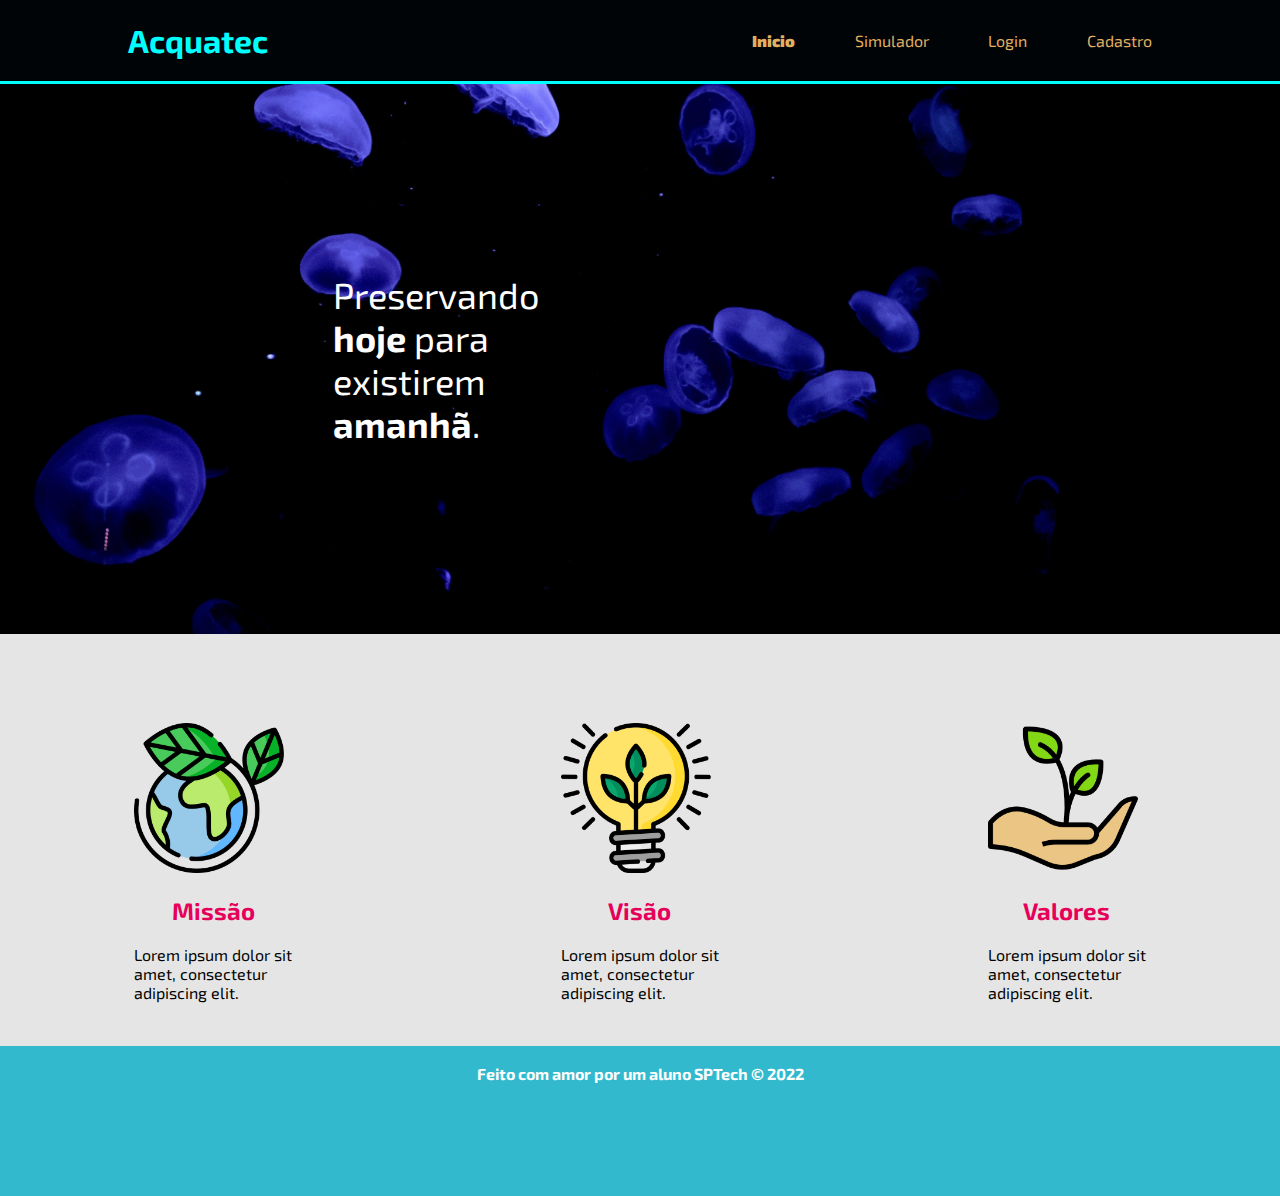
<file: index.html>
<!DOCTYPE html>
<html lang="pt">

<head>
    <meta charset="UTF-8">
    <meta http-equiv="X-UA-Compatible" content="IE=edge">
    <meta name="viewport" content="width=device-width, initial-scale=1.0">
    <link href="style.css" rel="stylesheet">
    <link rel="preconnect" href="https://fonts.googleapis.com">
<link rel="preconnect" href="https://fonts.gstatic.com" crossorigin>
<link href="https://fonts.googleapis.com/css2?family=Exo+2:ital,wght@0,400;1,300&display=swap" rel="stylesheet">
    <title>Acquatec</title>

</head>

<body>
    <div class="header">
        <div class="container">
            <h1>Acquatec</h1>
            <ul class="navbar">
                <li class="Agora"><a href="">Inicio</a></li>
                <li><a href="">Simulador</a></li>
                <li><a href="login.html">Login</a></li>
                <li><a href="cadastro.html">Cadastro</a></li>
            </ul>
        </div>
    </div>
    <div class="banner">
        <div class="container">
            <p>Preservando <b>hoje</b> para existirem <b>amanhã</b>.</p>
        </div>
    </div>
</body>
<div id="container_missao">
    <div class="container_image">
        <img class='image' src="imagens/imagem 4.png" alt="">
        <h2>Missão</h2>
        <p>Lorem ipsum dolor sit<br> amet, consectetur <br>adipiscing elit.</p>
    </div>
<div class="container_image">

    <img class='image' src="imagens/imagem 3.png" alt="">
    <h2>Visão</h2>
    <p>Lorem ipsum dolor sit<br> amet, consectetur <br>adipiscing elit.</p>
</div>
<div  class="container_image">
    <img class='image' src="imagens/imagem2.png" alt="">
    <h2>Valores</h2>
    <p>Lorem ipsum dolor sit<br> amet, consectetur <br>adipiscing elit.</p>
</div>
</div>
<div class="footer">
    <div class="container">
       <h4>Feito com amor por um aluno SPTech &copy; 2022</h4>
    </div>
</div>
</html>
</file>
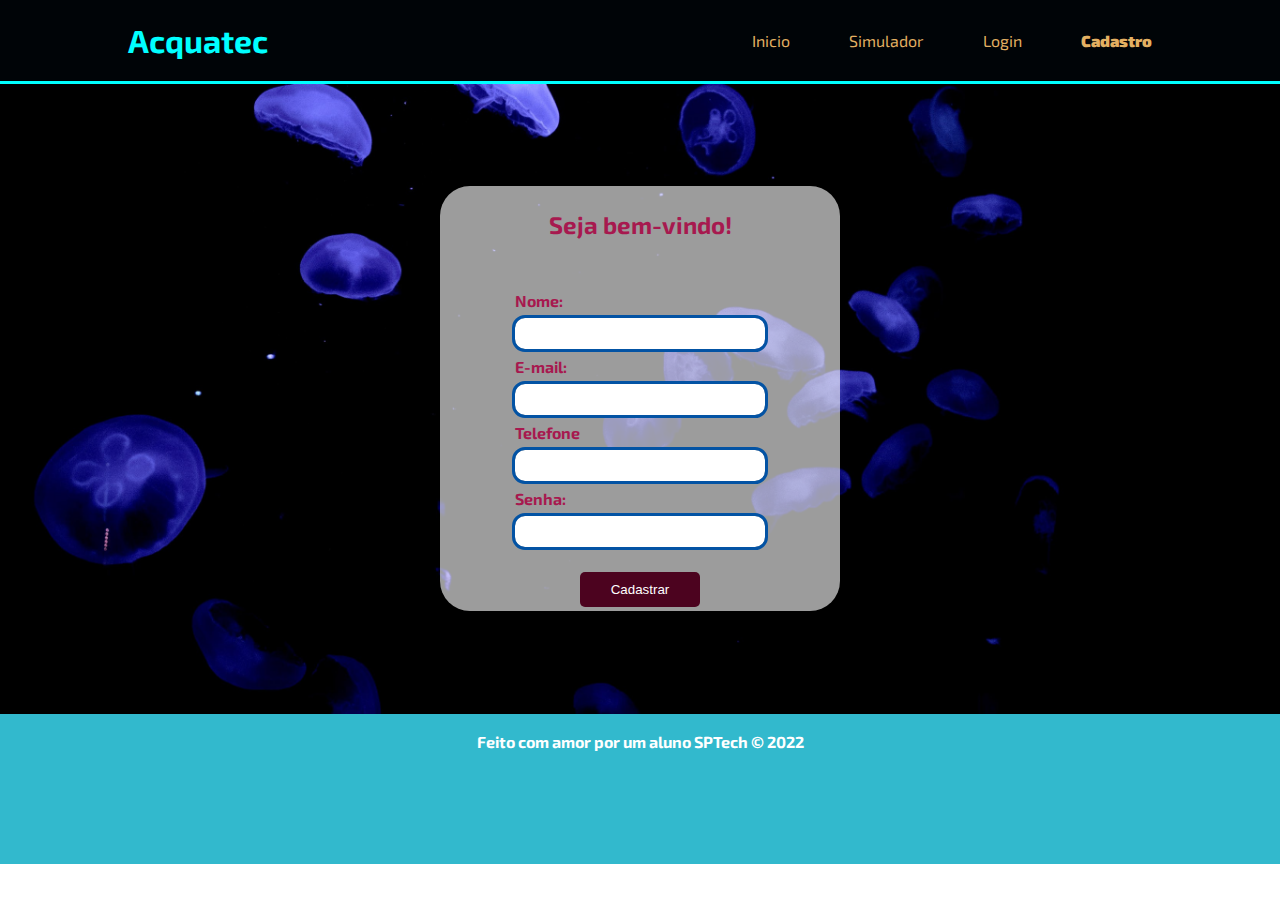
<file: cadastro.html>
<!DOCTYPE html>
<html lang="pt">
<head>
    <meta charset="UTF-8">
    <meta http-equiv="X-UA-Compatible" content="IE=edge">
    <meta name="viewport" content="width=device-width, initial-scale=1.0">
    <link rel="stylesheet" href="style.css">
    <link rel="preconnect" href="https://fonts.googleapis.com">
<link rel="preconnect" href="https://fonts.gstatic.com" crossorigin>
<link href="https://fonts.googleapis.com/css2?family=Exo+2:ital,wght@0,400;1,300&display=swap" rel="stylesheet">
    <title>Acquatec | Cadastro</title>
</head>
<body>
    <div class="header">
        <div class="container">
            <h1>Acquatec</h1>
            <ul class="navbar">
                <li><a href="index.html">Inicio</a></li>
                <li><a href="">Simulador</a></li>
                <li><a href="login.html">Login</a></li>
                <li  class="Agora"><a href="">Cadastro</a></li>
            </ul>
        </div>
    </div>
    <div class="banner">
        <div class="container cadastro">
           <div class="card_registro">
               <h2>Seja bem-vindo!</h2>
               <form>
                <label for="nomeInput">Nome:</label>
                <input type="email" id="emailInput">
                   <label for="emailInput">E-mail:</label>
                   <input type="email" id="emailInput">
                   <label for="telefoneInput">Telefone</label>
                   <input type="number" id="telefoneInput">
                   <label for="senhaInput">Senha: </label>
                   <input type="password" id="senhaInput">
                   <button type="button">Cadastrar</button>
               </form>
           </div>
        </div>
    </div>
</body>

<div class="footer">
    <div class="container">
       <h4>Feito com amor por um aluno SPTech &copy; 2022</h4>
    </div>
</div>
</body>
</html>
</file>
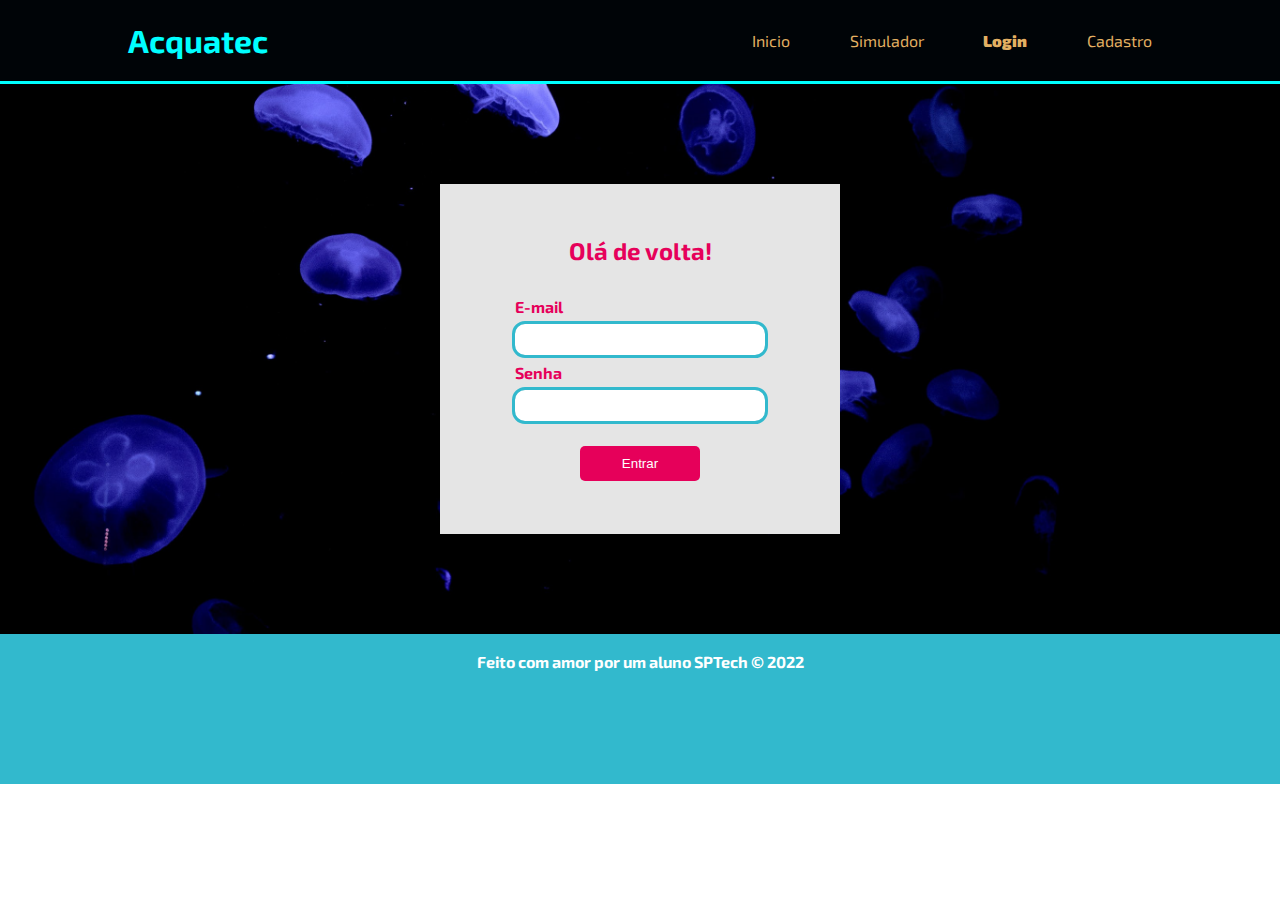
<file: login.html>
<!DOCTYPE html>
<html lang="pt">
<head>
    <meta charset="UTF-8">
    <meta http-equiv="X-UA-Compatible" content="IE=edge">
    <meta name="viewport" content="width=device-width, initial-scale=1.0">
    <link rel="stylesheet" href="style.css">
    <link rel="preconnect" href="https://fonts.googleapis.com">
<link rel="preconnect" href="https://fonts.gstatic.com" crossorigin>
<link href="https://fonts.googleapis.com/css2?family=Exo+2:ital,wght@0,400;1,300&display=swap" rel="stylesheet">
    <title>Acquatec | login</title>
</head>
<body>
    <div class="header">
        <div class="container">
            <h1>Acquatec</h1>
            <ul class="navbar">
                <li><a href="index.html">Inicio</a></li>
                <li><a href="">Simulador</a></li>
                <li class="Agora"><a href="">Login</a></li>
                <li><a href="">Cadastro</a></li>
            </ul>
        </div>
    </div>
    <div class="banner">
        <div class="container login">
           <div class="card">
               <h2>Olá de volta!</h2>
               <form>
                   <label for="emailInput">E-mail</label>
                   <input type="email" id="emailInput">
                   <label for="senhaInput">Senha </label>
                   <input type="password" id="senhaInput">
                   <button type="button">Entrar</button>
               </form>
           </div>
        </div>
    </div>
</body>

<div class="footer">
    <div class="container">
       <h4>Feito com amor por um aluno SPTech &copy; 2022</h4>
    </div>
</div>
</body>
</html>
</file>
<file: style.css>
body{
     margin: 0 ;
     padding: 0 ;
     font-family: 'Exo 2',sans-serif;
 }

.header{
    background-color: #000407;
    color: aqua;
    border-bottom:3px solid aqua;    
}
.container{
    width: 80%;
    margin: 0 auto;
}
.header .container{
    display: flex;
    justify-content: space-between;
    margin: 0 auto;
}
.navbar{
    display: flex;
    list-style: none;
    width: 400px;
    justify-content: space-between;
    align-items: center;
    
}
.navbar a{
    text-decoration: none;
    color: #E3B062;
}
.banner{
    background-image: url('imagens/bg-jelly-fish-para_outras_pags.png');
    background-size: cover;
}
.banner .container{
    height: 550px;
    display: flex;
    align-items: center;
}
.banner .container.cadastro{
    height: 630px;
   justify-content: center;
}
.banner .container.login{
    height: 550px;
    display: flex;
    align-items: center;
}
.banner p{
    color: white;
    font-size: 36px;
    width: 280px;
    margin-left: 20%;
}
.footer{
    background-color: #32B9CD;
    color: white;
}
.footer .container{
    height: 150px;
    display: flex;
    
    justify-content: center;
}
.footer .container h4{
margin-top: 18px;
}
.Agora{
    font-weight: 900;
}
.card{
    background-color: #E5E5E5;
    color: #E6005A;
    width: 400px;
    height: 350px;
    display: flex;
    flex-direction: column;
    align-items: center;
    justify-content: center;
}
.card h2{
    margin: 0;
}
.card_registro{
    background-color: #ffffff9c;
    color: #a7194f;
    width: 400px;
    height: 425px;
    display: flex;
    flex-direction: column;
    align-items: center;
    justify-content: center;
    border-radius: 30px;
    
}
.card_registro form input{
    margin-top: 8px;
    outline: 3px solid #0353a4;
    border: 0;
    border-radius: 10px;
    padding: 8px;
}
.card_registro form button{
    margin-top:25px;
    background-color: #4c031f;
    color: white;
    padding: 10px 15px;
    width: 120px;
    align-self: center;
    font: 18px;
    border: 0;
    border-radius: 5px;
    cursor: pointer;
}
form{
    display: flex;
    flex-direction: column;
    margin-top:24px;
    width: 250px;
    
}
.banner .container.login{
    justify-content: center;

}
form label{
    margin-top: 8px;
    font-weight: bold;
}
form input{
    margin-top: 8px;
    outline: 3px solid #32B9CD;
    border: 0;
    border-radius: 10px;
    padding: 8px;
}
form button{
    margin-top:25px;
    background-color: #E6005A;
    color: white;
    padding: 10px 15px;
    width: 120px;
    align-self: center;
    font: 18px;
    border: 0;
    border-radius: 5px;
    cursor: pointer;
}
#container_missao{
    background-color:   #E5E5E5;
    width: 100vw;
    height: 412px;;
    display: flex;
    align-items: center;
    justify-content: space-around;
}

.image{
    margin-top: 62px;
    width: 150px;
    height: 150px;
}
#container_missao h2{
    text-align: center;
    color: #E6005A;
}
</file>
